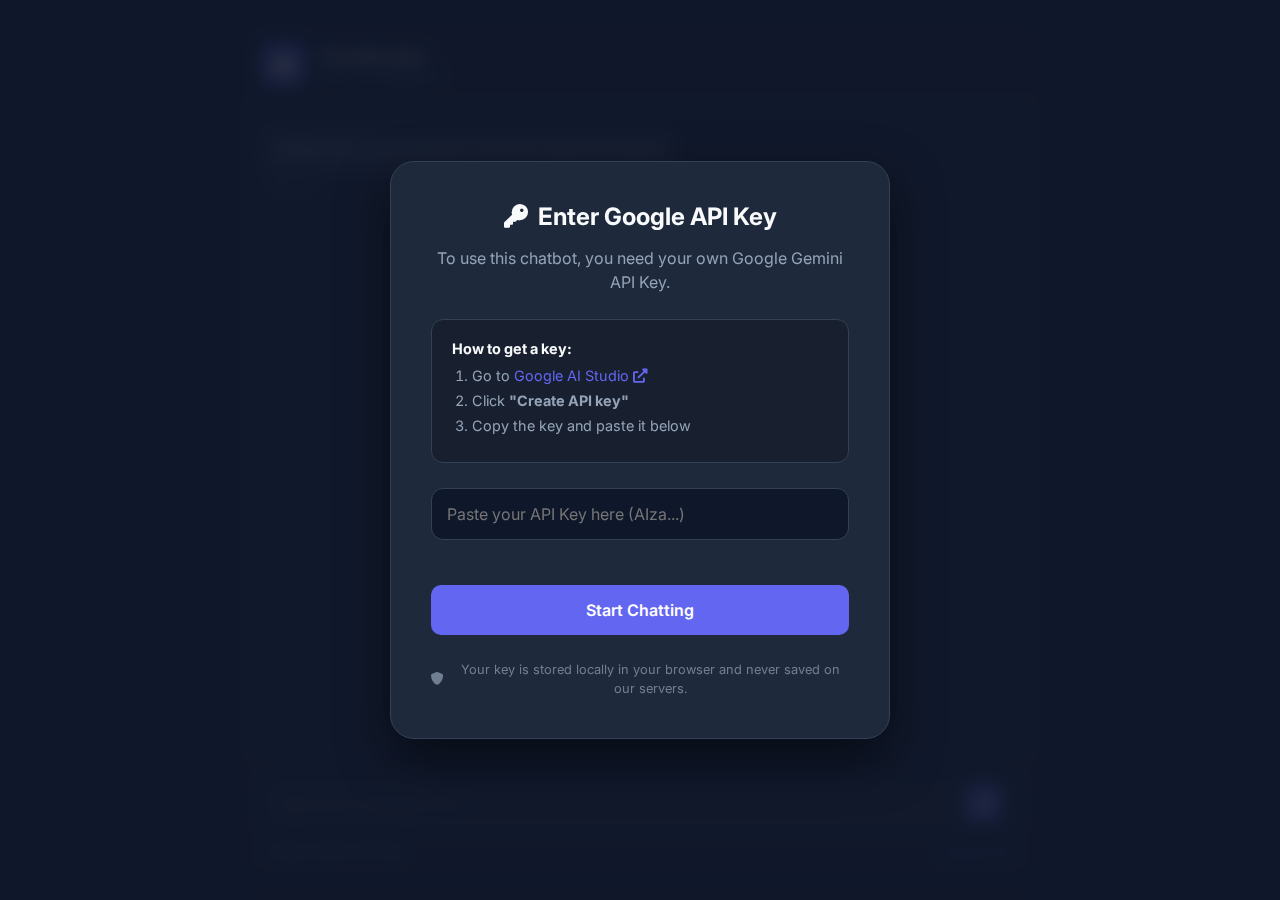
<file: index.html>
<!DOCTYPE html>
<html lang="en">

<head>
    <meta charset="UTF-8">
    <meta name="viewport" content="width=device-width, initial-scale=1.0">
    <title>ChatBuddy</title>
    <link rel="stylesheet" href="static/style.css">
    <!-- Google Fonts -->
    <link href="https://fonts.googleapis.com/css2?family=Inter:wght@300;400;500;600&display=swap" rel="stylesheet">
    <link rel="stylesheet" href="https://cdnjs.cloudflare.com/ajax/libs/font-awesome/6.0.0/css/all.min.css">
</head>

<body>
    <div class="main-container">
        <div class="chat-container">
            <div class="chat-header">
                <div class="logo">
                    <i class="fa-solid fa-robot"></i>
                </div>
                <div class="title">
                    <h1>ChatBuddy</h1>
                    <p>Your AI Companion</p>
                </div>
            </div>

            <div class="chat-history" id="chat-history">
                <div class="message bot-message">
                    <div class="message-content">
                        Hello! I'm your AI assistant. How can I help you today?
                    </div>
                    <div class="message-time">Just now</div>
                </div>
            </div>

            <div class="chat-input-area">
                <div class="input-wrapper">
                    <textarea id="user-input" placeholder="Type your message here..." rows="1"></textarea>
                    <button id="send-btn">
                        <i class="fa-solid fa-paper-plane"></i>
                    </button>
                </div>
                <div class="api-key-status">
                    <span id="key-status-text">Using Custom API Key</span>
                    <button id="change-key-btn" onclick="clearApiKey()">Change Key</button>
                </div>
            </div>
        </div>
    </div>

    <!-- API Key Modal -->
    <div id="api-key-modal" class="modal">
        <div class="modal-content">
            <h2><i class="fa-solid fa-key"></i> Enter Google API Key</h2>
            <p>To use this chatbot, you need your own Google Gemini API Key.</p>

            <div class="instruction-box">
                <h3>How to get a key:</h3>
                <ol>
                    <li>Go to <a href="https://aistudio.google.com/app/apikey" target="_blank">Google AI Studio <i
                                class="fa-solid fa-external-link-alt"></i></a></li>
                    <li>Click <strong>"Create API key"</strong></li>
                    <li>Copy the key and paste it below</li>
                </ol>
            </div>

            <div class="input-group">
                <input type="password" id="api-key-input" placeholder="Paste your API Key here (AIza...)">
                <div id="validation-msg" class="validation-message"></div>
                <button id="save-key-btn">Start Chatting</button>
            </div>
            <p class="security-note"><i class="fa-solid fa-shield-alt"></i> Your key is stored locally in your browser
                and never saved on our servers.</p>
        </div>
    </div>

    <script src="static/script.js"></script>
</body>

</html>
</file>
<file: static/style.css>
:root {
    --primary-color: #6366f1;
    --primary-hover: #4f46e5;
    --bg-color: #0f172a;
    --chat-bg: #1e293b;
    --text-color: #f8fafc;
    --text-secondary: #94a3b8;
    --message-bot-bg: #334155;
    --message-user-bg: #6366f1;
    --border-color: #334155;
    --input-bg: #1e293b;
}

* {
    margin: 0;
    padding: 0;
    box-sizing: border-box;
    font-family: 'Inter', sans-serif;
}

body {
    background-color: var(--bg-color);
    color: var(--text-color);
    height: 100vh;
    display: flex;
    justify-content: center;
    align-items: center;
    overflow: hidden;
}

.main-container {
    width: 100%;
    height: 100%;
    max-width: 1200px;
    padding: 20px;
    display: flex;
    justify-content: center;
}

.chat-container {
    width: 100%;
    max-width: 800px;
    background-color: rgba(30, 41, 59, 0.7);
    backdrop-filter: blur(10px);
    border: 1px solid var(--border-color);
    border-radius: 20px;
    display: flex;
    flex-direction: column;
    overflow: hidden;
    box-shadow: 0 10px 25px -5px rgba(0, 0, 0, 0.3);
}

.chat-header {
    padding: 20px;
    border-bottom: 1px solid var(--border-color);
    display: flex;
    align-items: center;
    gap: 15px;
    background-color: rgba(15, 23, 42, 0.5);
}

.logo {
    width: 45px;
    height: 45px;
    background-color: var(--primary-color);
    border-radius: 12px;
    display: flex;
    align-items: center;
    justify-content: center;
    font-size: 24px;
    color: white;
    box-shadow: 0 4px 12px rgba(99, 102, 241, 0.4);
}

.title h1 {
    font-size: 1.2rem;
    font-weight: 600;
}

.title p {
    font-size: 0.8rem;
    color: var(--text-secondary);
}

.chat-history {
    flex: 1;
    overflow-y: auto;
    padding: 20px;
    display: flex;
    flex-direction: column;
    gap: 20px;
    scroll-behavior: smooth;
}

.chat-history::-webkit-scrollbar {
    width: 6px;
}

.chat-history::-webkit-scrollbar-thumb {
    background-color: var(--border-color);
    border-radius: 3px;
}

.message {
    display: flex;
    flex-direction: column;
    max-width: 80%;
    animation: fadeIn 0.3s ease-out;
}

@keyframes fadeIn {
    from {
        opacity: 0;
        transform: translateY(10px);
    }

    to {
        opacity: 1;
        transform: translateY(0);
    }
}

.bot-message {
    align-self: flex-start;
}

.user-message {
    align-self: flex-end;
    align-items: flex-end;
}

.message-content {
    padding: 12px 18px;
    border-radius: 18px;
    font-size: 0.95rem;
    line-height: 1.5;
    position: relative;
    word-wrap: break-word;
}

.bot-message .message-content {
    background-color: var(--message-bot-bg);
    border-bottom-left-radius: 4px;
    color: #e2e8f0;
}

.user-message .message-content {
    background-color: var(--message-user-bg);
    border-bottom-right-radius: 4px;
    color: white;
    box-shadow: 0 4px 12px rgba(99, 102, 241, 0.3);
}

.message-time {
    font-size: 0.7rem;
    color: var(--text-secondary);
    margin-top: 5px;
    margin-left: 5px;
}

.user-message .message-time {
    margin-right: 5px;
}

.chat-input-area {
    padding: 20px;
    background-color: rgba(15, 23, 42, 0.5);
    border-top: 1px solid var(--border-color);
}

.input-wrapper {
    display: flex;
    gap: 15px;
    background-color: var(--input-bg);
    border: 1px solid var(--border-color);
    padding: 10px 15px;
    border-radius: 15px;
    transition: border-color 0.3s;
    align-items: center;
}

.input-wrapper:focus-within {
    border-color: var(--primary-color);
}

textarea {
    flex: 1;
    background: transparent;
    border: none;
    color: white;
    font-size: 1rem;
    resize: none;
    outline: none;
    max-height: 100px;
    padding: 5px 0;
}

button {
    background-color: var(--primary-color);
    color: white;
    border: none;
    width: 40px;
    height: 40px;
    border-radius: 10px;
    cursor: pointer;
    transition: all 0.2s;
    display: flex;
    align-items: center;
    justify-content: center;
    font-size: 1.1rem;
}

button:hover {
    background-color: var(--primary-hover);
    transform: scale(1.05);
}

button:active {
    transform: scale(0.95);
}

/* Loading Dot Animation */
.typing-indicator {
    display: flex;
    gap: 5px;
    padding: 15px 20px;
    background-color: var(--message-bot-bg);
    border-radius: 18px;
    border-bottom-left-radius: 4px;
    width: fit-content;
    margin-bottom: 20px;
}

.dot {
    width: 8px;
    height: 8px;
    background-color: #cbd5e1;
    border-radius: 50%;
    animation: bounce 1.4s infinite ease-in-out both;
}

.dot:nth-child(1) {
    animation-delay: -0.32s;
}

.dot:nth-child(2) {
    animation-delay: -0.16s;
}

@keyframes bounce {

    0%,
    80%,
    100% {
        transform: scale(0);
    }

    40% {
        transform: scale(1);
    }
}

/* API Key Status */
.api-key-status {
    display: flex;
    justify-content: space-between;
    align-items: center;
    margin-top: 10px;
    font-size: 0.8rem;
    color: var(--text-secondary);
    padding: 0 5px;
}

#change-key-btn {
    background: none;
    color: var(--primary-color);
    width: auto;
    height: auto;
    font-size: 0.8rem;
    padding: 0;
    text-decoration: underline;
}

#change-key-btn:hover {
    color: var(--primary-hover);
    transform: none;
    background: none;
}

/* Modal Styles */
.modal {
    position: fixed;
    top: 0;
    left: 0;
    width: 100%;
    height: 100%;
    background-color: rgba(15, 23, 42, 0.9);
    backdrop-filter: blur(8px);
    display: flex;
    justify-content: center;
    align-items: center;
    z-index: 1000;
    opacity: 0;
    pointer-events: none;
    transition: opacity 0.3s ease;
}

.modal.show {
    opacity: 1;
    pointer-events: all;
}

.modal-content {
    background-color: var(--chat-bg);
    padding: 40px;
    border-radius: 24px;
    border: 1px solid var(--border-color);
    width: 90%;
    max-width: 500px;
    text-align: center;
    box-shadow: 0 20px 50px rgba(0, 0, 0, 0.5);
    transform: translateY(20px);
    transition: transform 0.3s ease;
}

.modal.show .modal-content {
    transform: translateY(0);
}

.modal-content h2 {
    margin-bottom: 15px;
    color: var(--text-color);
    display: flex;
    align-items: center;
    justify-content: center;
    gap: 10px;
}

.modal-content p {
    color: var(--text-secondary);
    margin-bottom: 25px;
    line-height: 1.5;
}

.instruction-box {
    background-color: rgba(0, 0, 0, 0.2);
    padding: 20px;
    border-radius: 12px;
    margin-bottom: 25px;
    text-align: left;
    border: 1px solid var(--border-color);
}

.instruction-box h3 {
    font-size: 0.9rem;
    margin-bottom: 10px;
    color: var(--text-color);
}

.instruction-box ol {
    padding-left: 20px;
    font-size: 0.9rem;
    color: var(--text-secondary);
}

.instruction-box li {
    margin-bottom: 8px;
}

.instruction-box a {
    color: var(--primary-color);
    text-decoration: none;
}

.instruction-box a:hover {
    text-decoration: underline;
}

.input-group {
    display: flex;
    flex-direction: column;
    gap: 15px;
}

#api-key-input {
    width: 100%;
    padding: 15px;
    background-color: var(--bg-color);
    border: 1px solid var(--border-color);
    border-radius: 12px;
    color: white;
    font-size: 1rem;
    outline: none;
    transition: border-color 0.3s;
}

#api-key-input:focus {
    border-color: var(--primary-color);
}

.validation-message {
    font-size: 0.85rem;
    min-height: 20px;
    margin-top: -10px;
    margin-bottom: 5px;
    text-align: left;
}

.validation-message.error {
    color: #ef4444;
}

.validation-message.success {
    color: #10b981;
}

#save-key-btn {
    width: 100%;
    height: 50px;
    font-size: 1rem;
    font-weight: 600;
}

.security-note {
    margin-top: 25px;
    font-size: 0.8rem !important;
    display: flex;
    align-items: center;
    justify-content: center;
    gap: 8px;
    opacity: 0.7;
    margin-bottom: 0 !important;
}
</file>
